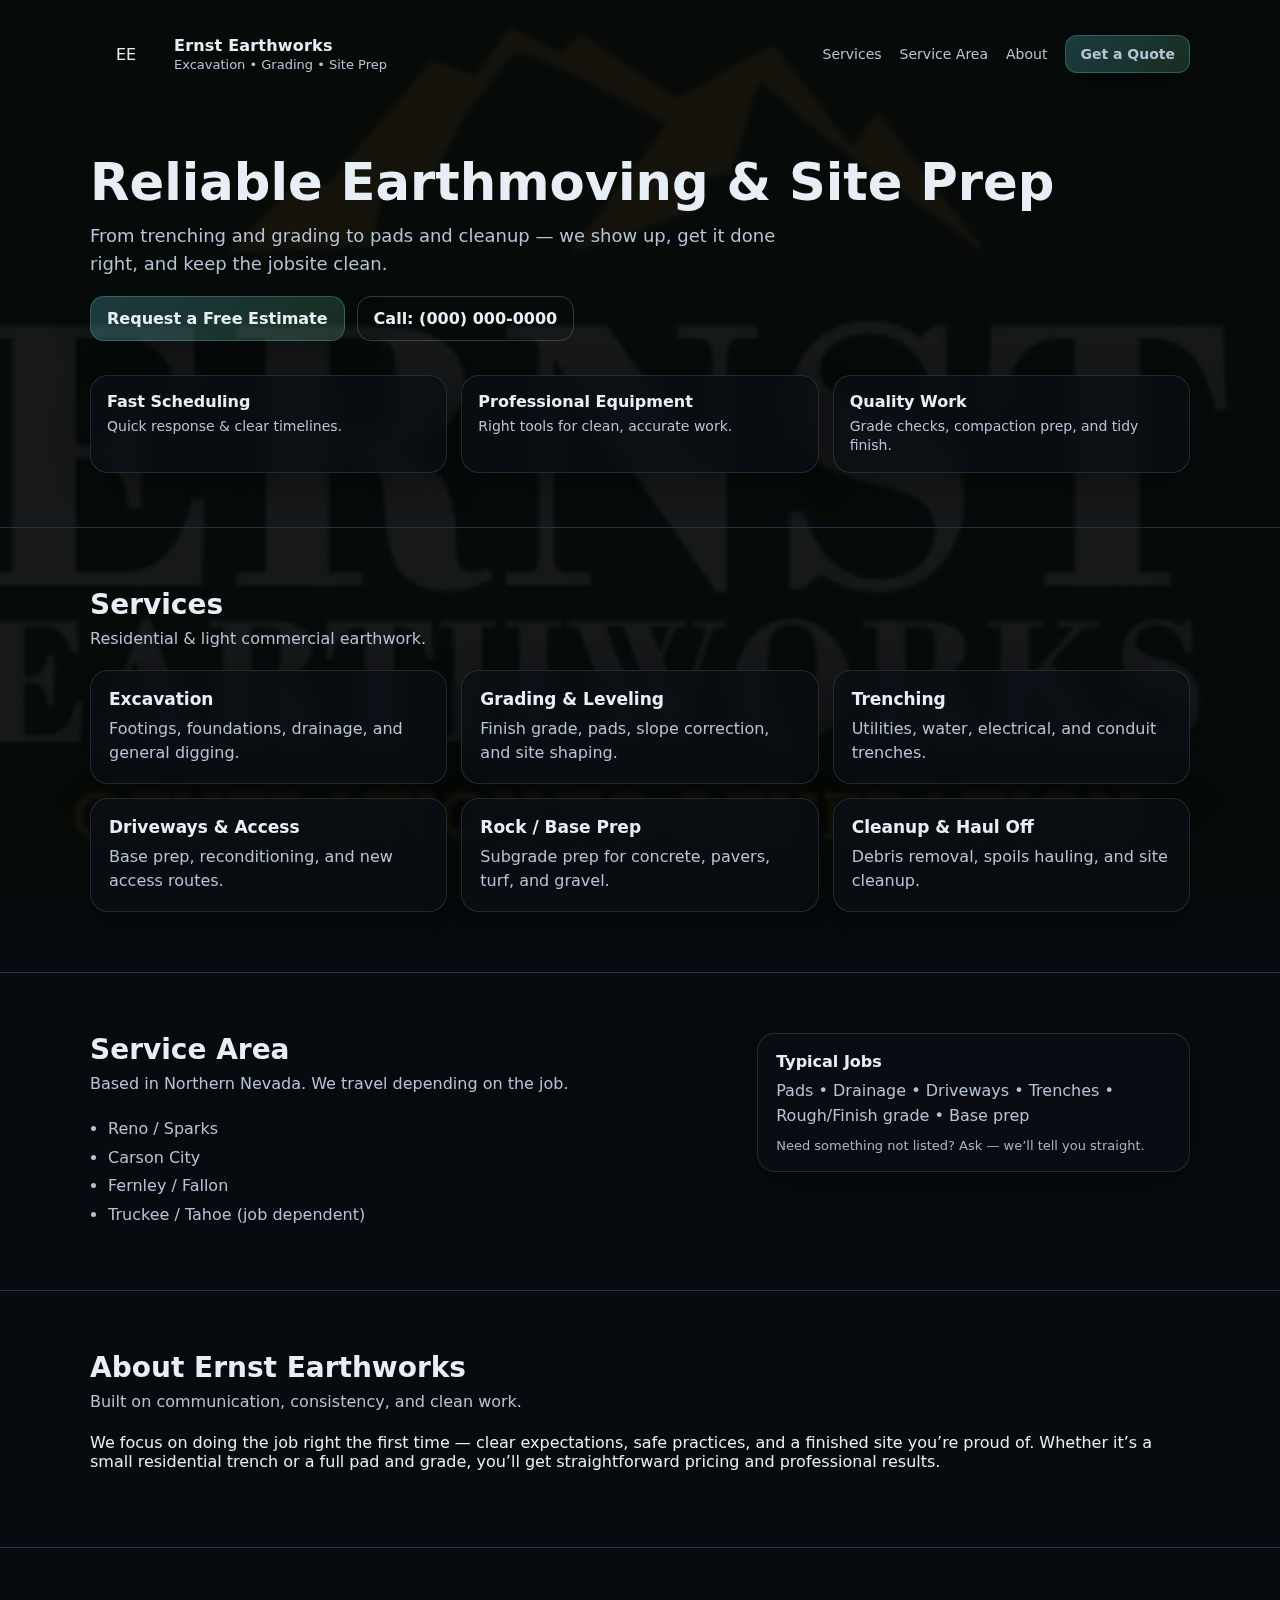
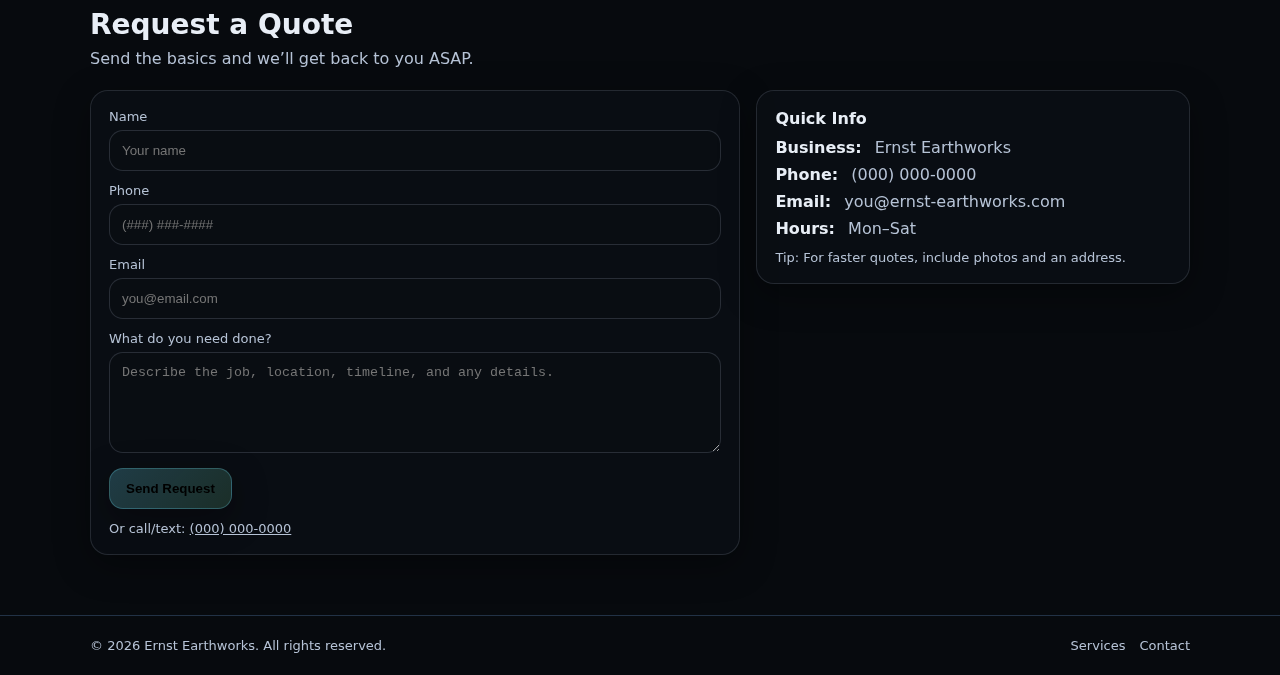
<file: index.html>
<!doctype html>
<html lang="en">
<head>
  <meta charset="utf-8" />
  <meta name="viewport" content="width=device-width, initial-scale=1" />
  <title>Ernst Earthworks | Excavation • Agriculture & Grading • Site Prep</title>
  <meta name="description" content="Ernst Earthworks provides excavation, Demo, Agriculture needs, grading, trenching, and site preparation services. Request a free estimate." />
  <link rel="stylesheet" href="styles.css" />
</head>
<body>
  <header class="header">
    <div class="container nav">
      <div class="brand">
        <div class="logo">EE</div>
        <div>
          <div class="brand-name">Ernst Earthworks</div>
          <div class="brand-tag">Excavation • Grading • Site Prep</div>
        </div>
      </div>

      <nav class="menu">
        <a href="#services">Services</a>
        <a href="#areas">Service Area</a>
        <a href="#about">About</a>
        <a href="#contact" class="btn btn-small">Get a Quote</a>
      </nav>
    </div>

    <div class="container hero">
      <h1>Reliable Earthmoving & Site Prep</h1>
      <p>
        From trenching and grading to pads and cleanup — we show up, get it done right,
        and keep the jobsite clean.
      </p>

      <div class="hero-cta">
        <a class="btn" href="#contact">Request a Free Estimate</a>
        <a class="btn btn-ghost" href="tel:+1-000-000-0000">Call: (000) 000-0000</a>
      </div>

      <div class="hero-cards">
        <div class="card">
          <div class="card-title">Fast Scheduling</div>
          <div class="card-text">Quick response & clear timelines.</div>
        </div>
        <div class="card">
          <div class="card-title">Professional Equipment</div>
          <div class="card-text">Right tools for clean, accurate work.</div>
        </div>
        <div class="card">
          <div class="card-title">Quality Work</div>
          <div class="card-text">Grade checks, compaction prep, and tidy finish.</div>
        </div>
      </div>
    </div>
  </header>

  <main>
    <section id="services" class="section">
      <div class="container">
        <h2>Services</h2>
        <p class="subhead">Residential & light commercial earthwork.</p>

        <div class="grid">
          <div class="service">
            <h3>Excavation</h3>
            <p>Footings, foundations, drainage, and general digging.</p>
          </div>
          <div class="service">
            <h3>Grading & Leveling</h3>
            <p>Finish grade, pads, slope correction, and site shaping.</p>
          </div>
          <div class="service">
            <h3>Trenching</h3>
            <p>Utilities, water, electrical, and conduit trenches.</p>
          </div>
          <div class="service">
            <h3>Driveways & Access</h3>
            <p>Base prep, reconditioning, and new access routes.</p>
          </div>
          <div class="service">
            <h3>Rock / Base Prep</h3>
            <p>Subgrade prep for concrete, pavers, turf, and gravel.</p>
          </div>
          <div class="service">
            <h3>Cleanup & Haul Off</h3>
            <p>Debris removal, spoils hauling, and site cleanup.</p>
          </div>
        </div>
      </div>
    </section>

    <section id="areas" class="section alt">
      <div class="container split">
        <div>
          <h2>Service Area</h2>
          <p class="subhead">
            Based in Northern Nevada. We travel depending on the job.
          </p>
          <ul class="list">
            <li>Reno / Sparks</li>
            <li>Carson City</li>
            <li>Fernley / Fallon</li>
            <li>Truckee / Tahoe (job dependent)</li>
          </ul>
        </div>
        <div class="panel">
          <div class="panel-title">Typical Jobs</div>
          <p class="panel-text">
            Pads • Drainage • Driveways • Trenches • Rough/Finish grade • Base prep
          </p>
          <div class="panel-note">
            Need something not listed? Ask — we’ll tell you straight.
          </div>
        </div>
      </div>
    </section>

    <section id="about" class="section">
      <div class="container">
        <h2>About Ernst Earthworks</h2>
        <p class="subhead">
          Built on communication, consistency, and clean work.
        </p>
        <p>
          We focus on doing the job right the first time — clear expectations, safe practices,
          and a finished site you’re proud of. Whether it’s a small residential trench or a full pad
          and grade, you’ll get straightforward pricing and professional results.
        </p>
      </div>
    </section>

    <section id="contact" class="section contact">
      <div class="container">
        <h2>Request a Quote</h2>
        <p class="subhead">Send the basics and we’ll get back to you ASAP.</p>

        <div class="contact-grid">
          <form class="form" action="https://formspree.io/f/yourFormID" method="POST">
            <label>
              Name
              <input name="name" required placeholder="Your name" />
            </label>

            <label>
              Phone
              <input name="phone" placeholder="(###) ###-####" />
            </label>

            <label>
              Email
              <input type="email" name="email" required placeholder="you@email.com" />
            </label>

            <label>
              What do you need done?
              <textarea name="message" rows="5" required placeholder="Describe the job, location, timeline, and any details."></textarea>
            </label>

            <button class="btn" type="submit">Send Request</button>
            <p class="fine">
              Or call/text: <a href="tel:+1-000-000-0000">(000) 000-0000</a>
            </p>
          </form>

          <div class="contact-card">
            <div class="contact-title">Quick Info</div>
            <div class="contact-item"><span>Business:</span> Ernst Earthworks</div>
            <div class="contact-item"><span>Phone:</span> (000) 000-0000</div>
            <div class="contact-item"><span>Email:</span> you@ernst-earthworks.com</div>
            <div class="contact-item"><span>Hours:</span> Mon–Sat</div>
            <div class="contact-tip">
              Tip: For faster quotes, include photos and an address.
            </div>
          </div>
        </div>

      </div>
    </section>
  </main>

  <footer class="footer">
    <div class="container footer-inner">
      <div>© <span id="year"></span> Ernst Earthworks. All rights reserved.</div>
      <div class="footer-links">
        <a href="#services">Services</a>
        <a href="#contact">Contact</a>
      </div>
    </div>
  </footer>

  <script>
    document.getElementById("year").textContent = new Date().getFullYear();
  </script>
</body>
</html>
</file>
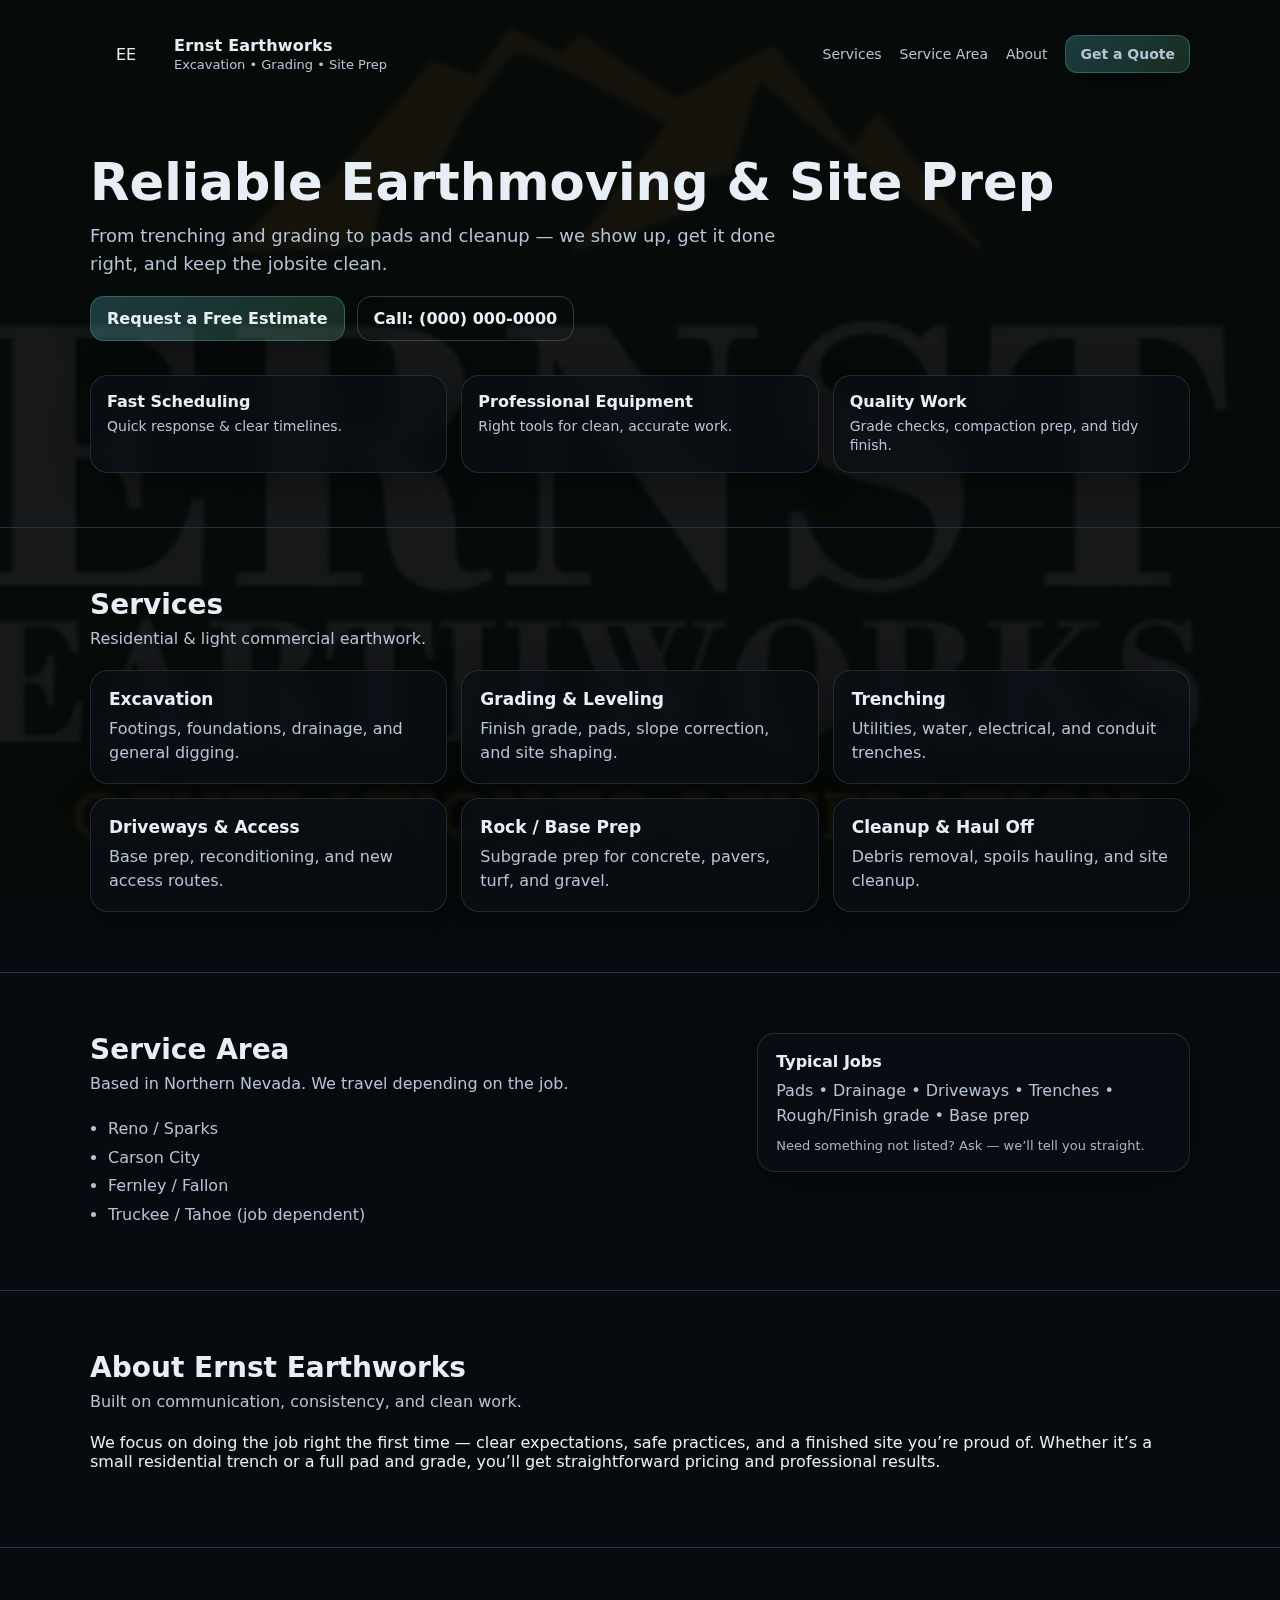
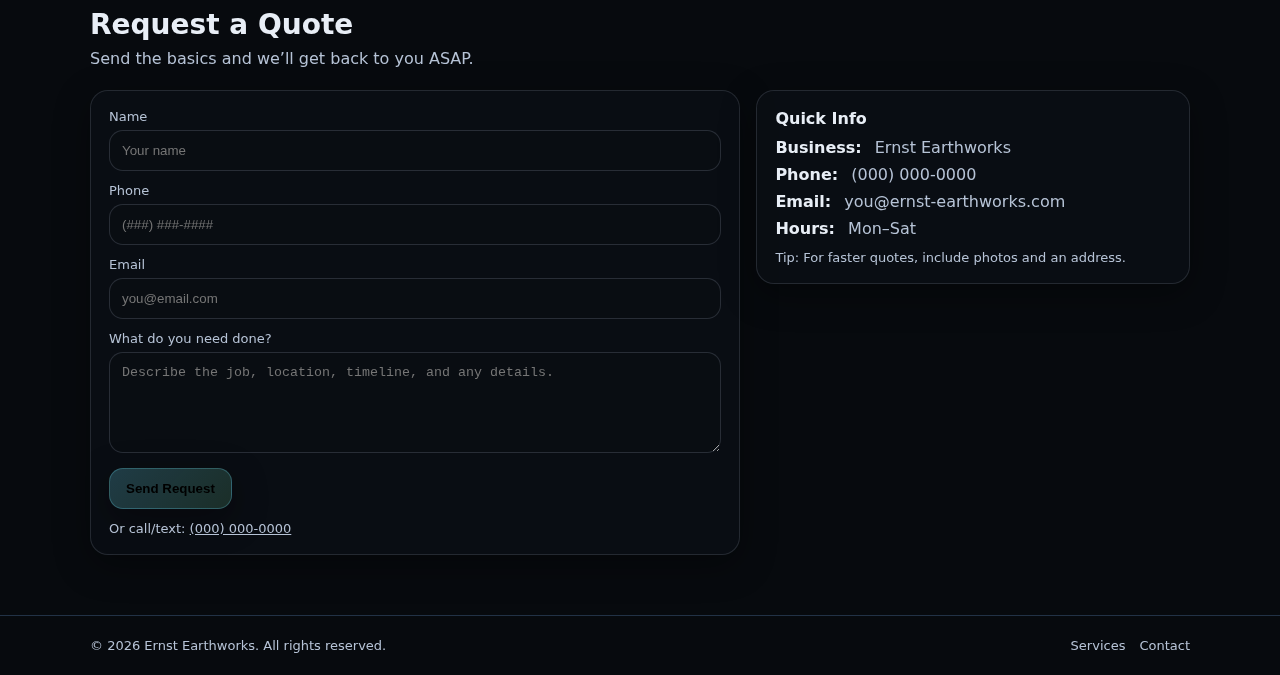
<file: 1index.html>
<!doctype html>
<html lang="en">
<head>
  <meta charset="utf-8" />
  <meta name="viewport" content="width=device-width, initial-scale=1" />
  <title>Ernst Earthworks | Excavation • Grading • Site Prep</title>
  <meta name="description" content="Ernst Earthworks provides excavation, grading, trenching, and site preparation services. Request a free estimate." />
  <link rel="stylesheet" href="styles.css" />
</head>
<body>
  <header class="header">
    <div class="container nav">
      <div class="brand">
        <div class="logo">EE</div>
        <div>
          <div class="brand-name">Ernst Earthworks</div>
          <div class="brand-tag">Excavation • Grading • Site Prep</div>
        </div>
      </div>

      <nav class="menu">
        <a href="#services">Services</a>
        <a href="#areas">Service Area</a>
        <a href="#about">About</a>
        <a href="#contact" class="btn btn-small">Get a Quote</a>
      </nav>
    </div>

    <div class="container hero">
      <h1>Reliable Earthmoving & Site Prep</h1>
      <p>
        From trenching and grading to pads and cleanup — we show up, get it done right,
        and keep the jobsite clean.
      </p>

      <div class="hero-cta">
        <a class="btn" href="#contact">Request a Free Estimate</a>
        <a class="btn btn-ghost" href="tel:+1-000-000-0000">Call: (000) 000-0000</a>
      </div>

      <div class="hero-cards">
        <div class="card">
          <div class="card-title">Fast Scheduling</div>
          <div class="card-text">Quick response & clear timelines.</div>
        </div>
        <div class="card">
          <div class="card-title">Professional Equipment</div>
          <div class="card-text">Right tools for clean, accurate work.</div>
        </div>
        <div class="card">
          <div class="card-title">Quality Work</div>
          <div class="card-text">Grade checks, compaction prep, and tidy finish.</div>
        </div>
      </div>
    </div>
  </header>

  <main>
    <section id="services" class="section">
      <div class="container">
        <h2>Services</h2>
        <p class="subhead">Residential & light commercial earthwork.</p>

        <div class="grid">
          <div class="service">
            <h3>Excavation</h3>
            <p>Footings, foundations, drainage, and general digging.</p>
          </div>
          <div class="service">
            <h3>Grading & Leveling</h3>
            <p>Finish grade, pads, slope correction, and site shaping.</p>
          </div>
          <div class="service">
            <h3>Trenching</h3>
            <p>Utilities, water, electrical, and conduit trenches.</p>
          </div>
          <div class="service">
            <h3>Driveways & Access</h3>
            <p>Base prep, reconditioning, and new access routes.</p>
          </div>
          <div class="service">
            <h3>Rock / Base Prep</h3>
            <p>Subgrade prep for concrete, pavers, turf, and gravel.</p>
          </div>
          <div class="service">
            <h3>Cleanup & Haul Off</h3>
            <p>Debris removal, spoils hauling, and site cleanup.</p>
          </div>
        </div>
      </div>
    </section>

    <section id="areas" class="section alt">
      <div class="container split">
        <div>
          <h2>Service Area</h2>
          <p class="subhead">
            Based in Northern Nevada. We travel depending on the job.
          </p>
          <ul class="list">
            <li>Reno / Sparks</li>
            <li>Carson City</li>
            <li>Fernley / Fallon</li>
            <li>Truckee / Tahoe (job dependent)</li>
          </ul>
        </div>
        <div class="panel">
          <div class="panel-title">Typical Jobs</div>
          <p class="panel-text">
            Pads • Drainage • Driveways • Trenches • Rough/Finish grade • Base prep
          </p>
          <div class="panel-note">
            Need something not listed? Ask — we’ll tell you straight.
          </div>
        </div>
      </div>
    </section>

    <section id="about" class="section">
      <div class="container">
        <h2>About Ernst Earthworks</h2>
        <p class="subhead">
          Built on communication, consistency, and clean work.
        </p>
        <p>
          We focus on doing the job right the first time — clear expectations, safe practices,
          and a finished site you’re proud of. Whether it’s a small residential trench or a full pad
          and grade, you’ll get straightforward pricing and professional results.
        </p>
      </div>
    </section>

    <section id="contact" class="section contact">
      <div class="container">
        <h2>Request a Quote</h2>
        <p class="subhead">Send the basics and we’ll get back to you ASAP.</p>

        <div class="contact-grid">
          <form class="form" action="https://formspree.io/f/yourFormID" method="POST">
            <label>
              Name
              <input name="name" required placeholder="Your name" />
            </label>

            <label>
              Phone
              <input name="phone" placeholder="(###) ###-####" />
            </label>

            <label>
              Email
              <input type="email" name="email" required placeholder="you@email.com" />
            </label>

            <label>
              What do you need done?
              <textarea name="message" rows="5" required placeholder="Describe the job, location, timeline, and any details."></textarea>
            </label>

            <button class="btn" type="submit">Send Request</button>
            <p class="fine">
              Or call/text: <a href="tel:+1-000-000-0000">(000) 000-0000</a>
            </p>
          </form>

          <div class="contact-card">
            <div class="contact-title">Quick Info</div>
            <div class="contact-item"><span>Business:</span> Ernst Earthworks</div>
            <div class="contact-item"><span>Phone:</span> (000) 000-0000</div>
            <div class="contact-item"><span>Email:</span> you@ernst-earthworks.com</div>
            <div class="contact-item"><span>Hours:</span> Mon–Sat</div>
            <div class="contact-tip">
              Tip: For faster quotes, include photos and an address.
            </div>
          </div>
        </div>

      </div>
    </section>
  </main>

  <footer class="footer">
    <div class="container footer-inner">
      <div>© <span id="year"></span> Ernst Earthworks. All rights reserved.</div>
      <div class="footer-links">
        <a href="#services">Services</a>
        <a href="#contact">Contact</a>
      </div>
    </div>
  </footer>

  <script>
    document.getElementById("year").textContent = new Date().getFullYear();
  </script>
</body>
</html>
</file>
<file: styles.css>
:root{
  --bg:#070a0e;
  --bg2:#0c1118;
  --card:#111a25cc;
  --text:#e8eef6;
  --muted:#b6c3d6;
  --line:#223246;
  --accent:#6ee7ff;
  --accent2:#8bffb0;
  --shadow: 0 10px 35px rgba(0,0,0,.35);
  --radius: 18px;
}

*{box-sizing:border-box}

html,body{
  margin:0;
  padding:0;
  height:100%;
  font-family:system-ui,-apple-system,Segoe UI,Roboto,Arial,sans-serif;
  color:var(--text);
  background:var(--bg);
}

a{color:inherit;text-decoration:none}

.container{width:min(1100px,92%);margin:0 auto}

/* ========= SITE-WIDE LOGO WATERMARK (VISIBLE WHILE SCROLLING) ========= */
body{
  position: relative;
  overflow-x: hidden;
  background: var(--bg);
}

/* Logo watermark */
body::before{
  content:"";
  position: fixed;
  inset: 0;
  background: url("assets/logo.png") center / 1800px no-repeat;
  opacity: 0.20;              /* increase/decrease to taste */
  pointer-events: none;
  z-index: 0;
}

/* Dark overlay on top of logo */
body::after{
  content:"";
  position: fixed;
  inset: 0;
  background: rgba(0,0,0,.58); /* darker = logo less visible */
  pointer-events: none;
  z-index: 0;
}

/* Keep site content above background layers */
header, main, section, footer, .container{
  position: relative;
  z-index: 1;
}

/* ========= HEADER / NAV ========= */
.header{
  border-bottom:1px solid var(--line);
  background: transparent;
}

.nav{
  display:flex;
  align-items:center;
  justify-content:space-between;
  padding:18px 0;
  gap:16px;
}

.brand{display:flex;align-items:center;gap:12px}

.logo{
  width:72px;
  height:72px;
  border-radius:18px;
  background: transparent;
  border: none;
  box-shadow: none;
  display:flex;
  align-items:center;
  justify-content:center;
  overflow:hidden;
}

.logo img{
  width:100%;
  height:100%;
  object-fit:cover;
  border-radius:18px;
  display:block;
}

.brand-name{font-weight:800;letter-spacing:.2px}
.brand-tag{font-size:13px;color:var(--muted);margin-top:2px}

.menu{display:flex;align-items:center;gap:18px}
.menu a{font-size:14px;color:var(--muted)}
.menu a:hover{color:var(--text)}

.btn{
  display:inline-block;
  padding:12px 16px;
  border-radius:14px;
  background:linear-gradient(135deg, rgba(110,231,255,.22), rgba(139,255,176,.14));
  border:1px solid rgba(110,231,255,.25);
  box-shadow: var(--shadow);
  font-weight:700;
  transition: transform .15s ease;
}
.btn:hover{transform:translateY(-1px)}
.btn-ghost{
  background:transparent;
  border:1px solid rgba(182,195,214,.25);
  box-shadow:none;
}
.btn-small{padding:10px 14px;border-radius:12px}

/* ========= HERO ========= */
.hero{padding:48px 0 54px}
.hero h1{font-size:clamp(34px,4vw,54px);line-height:1.05;margin:0 0 12px}
.hero p{color:var(--muted);font-size:18px;line-height:1.55;margin:0 0 18px;max-width:720px}
.hero-cta{display:flex;flex-wrap:wrap;gap:12px;margin-top:16px}

.hero-cards{
  margin-top:34px;
  display:grid;
  grid-template-columns:repeat(3, 1fr);
  gap:14px;
}

/* ========= CARDS / PANELS ========= */
.card, .service, .panel, .form, .contact-card{
  background: rgba(10,14,20,.78);
  border:1px solid rgba(182,195,214,.16);
  border-radius:var(--radius);
  box-shadow: var(--shadow);
  backdrop-filter: blur(10px);
}

.card{padding:16px}
.card-title{font-weight:800;margin-bottom:6px}
.card-text{color:var(--muted);font-size:14px;line-height:1.4}

/* ========= SECTIONS ========= */
.section{
  padding:60px 0;
  border-bottom:1px solid var(--line);
  background: transparent;
}
.section.alt{background: transparent}

.section h2{font-size:28px;margin:0 0 8px}
.subhead{color:var(--muted);margin:0 0 22px}

.grid{
  display:grid;
  grid-template-columns:repeat(3, 1fr);
  gap:14px;
}

.service{padding:18px}
.service h3{margin:0 0 8px;font-size:17px}
.service p{margin:0;color:var(--muted);line-height:1.5}

.split{
  display:grid;
  grid-template-columns: 1.2fr .8fr;
  gap:18px;
  align-items:start;
}

.list{margin:0;padding-left:18px;color:var(--muted);line-height:1.8}

.panel{padding:18px}
.panel-title{font-weight:800;margin-bottom:8px}
.panel-text{color:var(--muted);line-height:1.55;margin:0 0 10px}
.panel-note{font-size:13px;color:var(--muted);opacity:.9}

/* ========= CONTACT ========= */
.contact{background: transparent}

.contact-grid{
  display:grid;
  grid-template-columns: 1.2fr .8fr;
  gap:16px;
  align-items:start;
}

.form{padding:18px}

label{display:block;font-size:13px;color:var(--muted);margin-bottom:12px}

input,textarea{
  width:100%;
  margin-top:6px;
  padding:12px 12px;
  border-radius:14px;
  border:1px solid rgba(182,195,214,.18);
  background:rgba(10,14,20,.7);
  color:var(--text);
  outline:none;
}
input:focus,textarea:focus{border-color:rgba(110,231,255,.45)}

.fine{margin:12px 0 0;color:var(--muted);font-size:13px}
.fine a{text-decoration:underline}

.contact-card{padding:18px}
.contact-title{font-weight:800;margin-bottom:10px}
.contact-item{color:var(--muted);margin:8px 0}
.contact-item span{color:var(--text);font-weight:700;margin-right:8px}
.contact-tip{margin-top:12px;color:var(--muted);font-size:13px}

/* ========= FOOTER ========= */
.footer{padding:22px 0}
.footer-inner{display:flex;align-items:center;justify-content:space-between;gap:12px;color:var(--muted);font-size:13px}
.footer-links{display:flex;gap:14px}
.footer-links a:hover{color:var(--text)}

/* ========= MOBILE POLISH ========= */
@media (max-width: 900px){
  .container{width:min(1100px,94%)}

  /* Make watermark nicer on phones */
  body::before{
    background-size: 1100px;
    opacity: 0.16;
  }
  body::after{
    background: rgba(0,0,0,.62);
  }

  /* Header / Nav */
  .nav{padding:14px 0}
  .brand{gap:10px}
  .logo{width:54px;height:54px;border-radius:14px}
  .logo img{border-radius:14px}

  /* Show menu as a compact wrap instead of hiding */
  .menu{
    display:flex;
    flex-wrap:wrap;
    justify-content:flex-end;
    gap:10px 14px;
  }
  .menu a{font-size:13px}

  /* Hero */
  .hero{padding:26px 0 28px}
  .hero h1{font-size:34px;line-height:1.08}
  .hero p{font-size:16px;line-height:1.55}
  .hero-cta{gap:10px}

  /* Buttons full width on mobile */
  .hero-cta .btn,
  .hero-cta .btn-ghost{
    width:100%;
    text-align:center;
  }

  /* Layouts */
  .hero-cards{grid-template-columns:1fr;gap:12px;margin-top:18px}
  .grid{grid-template-columns:1fr;gap:12px}
  .split{grid-template-columns:1fr}
  .contact-grid{grid-template-columns:1fr}

  /* Spacing */
  .section{padding:34px 0}
  .section h2{font-size:22px}

  /* Cards */
  .card, .service, .panel, .form, .contact-card{
    padding:14px;
    border-radius:16px;
  }
}

/* Super small phones */
@media (max-width: 420px){
  .hero h1{font-size:30px}
  .logo{width:48px;height:48px}
}
</file>
